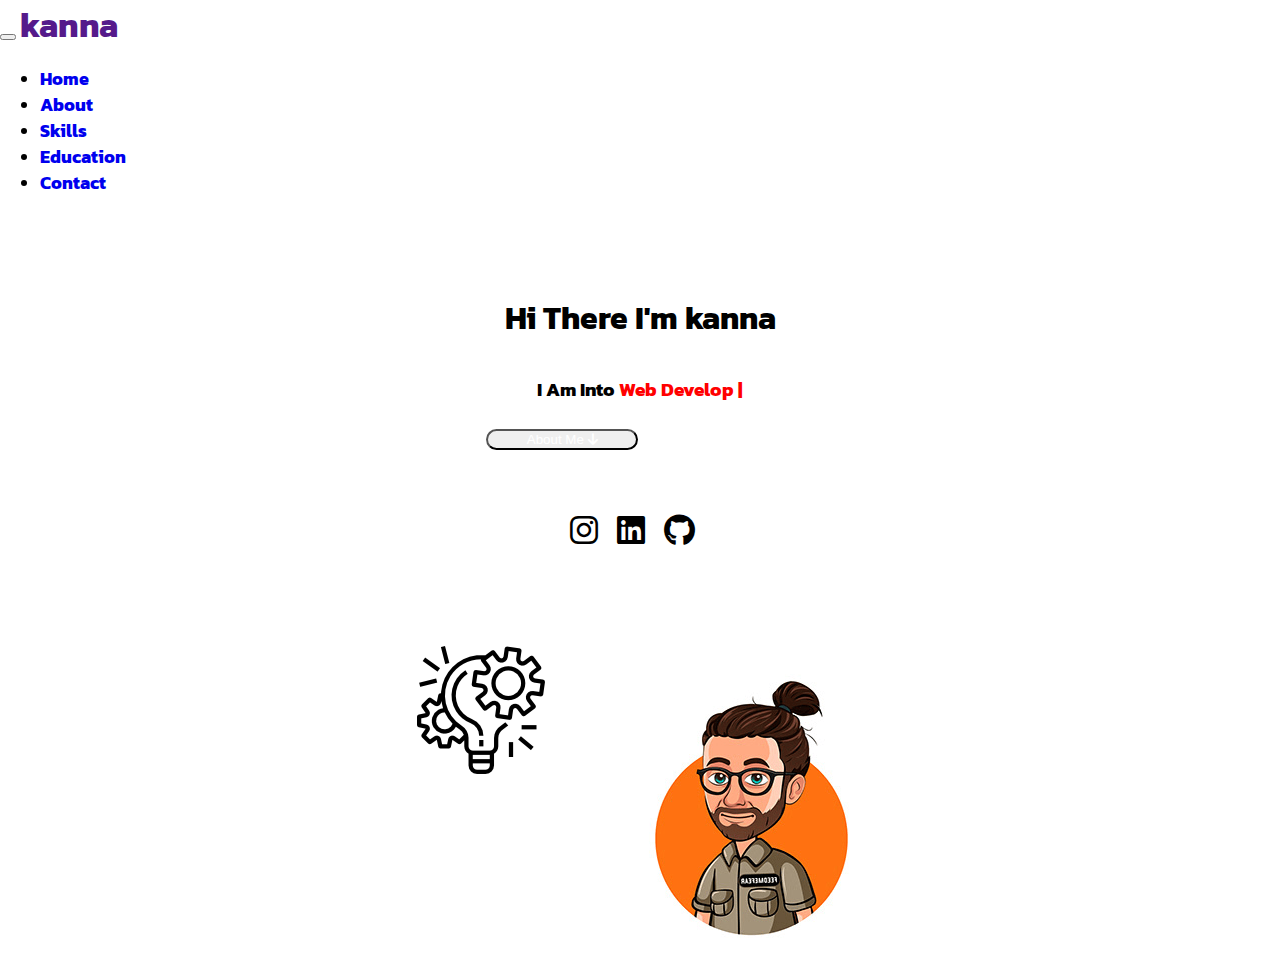
<file: index.html>
<!DOCTYPE html>
<html lang="en">
<head>
    <title>MY Website</title>
    <!-- favicon -->
    <link rel="favicon" href="favicon (1).ico">
    <!-- bootstrap link -->
    <link href="https://cdn.jsdelivr.net/npm/bootstrap@5.0.2/dist/css/bootstrap.min.css" rel="stylesheet" integrity="sha384-EVSTQN3/azprG1Anm3QDgpJLIm9Nao0Yz1ztcQTwFspd3yD65VohhpuuCOmLASjC" crossorigin="anonymous">
    <script src="https://cdn.jsdelivr.net/npm/bootstrap@5.0.2/dist/js/bootstrap.bundle.min.js" integrity="sha384-MrcW6ZMFYlzcLA8Nl+NtUVF0sA7MsXsP1UyJoMp4YLEuNSfAP+JcXn/tWtIaxVXM" crossorigin="anonymous"></script>
    <!-- css -->
    <link rel="stylesheet" href="style.css">
    <!-- fontgoogle -->
    <link rel="preconnect" href="https://fonts.googleapis.com">
    <link rel="preconnect" href="https://fonts.gstatic.com" crossorigin>
    <link href="https://fonts.googleapis.com/css2?family=Kanit&display=swap" rel="stylesheet">
    <!-- font awesome -->
    <link rel="stylesheet" href="https://cdnjs.cloudflare.com/ajax/libs/font-awesome/6.3.0/css/all.min.css">
</head>
<body>
     <section id="navigation">  
        <div class="container">
        <nav class="navbar navbar-expand-lg navbar-light " style="background-color: white;">
            <button class="navbar-toggler" type="button" data-bs-toggle="collapse" data-bs-target="#navbarSupportedContent" aria-controls="navbarSupportedContent" aria-expanded="false" aria-label="Toggle navigation">
            <span class="navbar-toggler-icon"></span>
            </button>
            <a class="navbar-brand ms-auto" href="">kanna</a>
            <div class="collapse navbar-collapse" id="navbarSupportedContent">
            <ul class="navbar-nav ms-auto">
                <li class="nav-item"><a class="nav-link active" href="index.html">Home</a></li>
                <li class="nav-item"><a class="nav-link" href="about.html">About</a></li>
                <li class="nav-item"><a class="nav-link" href="skills.html">Skills</a></li>
                <li class="nav-item"><a class="nav-link" href="education.html">Education</a></li>
                <li class="nav-item"><a class="nav-link" href="contact.html">Contact</a></li>
            </ul>
        </div>       
        </div>    
        </nav>
     </section>

     <!-- content -->
     <section id="content">
        <div class="row">
        <div class="col-lg-6 half">
            <h1>
                Hi There I'm kanna
            </h1>
            <p>I  Am  Into <span>Web Develop |</span></p>
            <button type="button" class="btn-dark about "> <a href="kanna Resume.pdf" download class="link "> About Me      <i class="fa-solid fa-arrow-down"> </i></a></i></button>
            <a href="https://www.instagram.com/kanna_dk/?igshid=ZDdkNTZiNTM%3D"><i class="fa-brands fa-instagram fa-2x app insta color"></i></a>
            <a href="contact.html"><i class="fa-brands fa-linkedin fa-2x app color"></i></a>
            <a href="https://github.com/"><i class="fa-brands fa-github fa-2x app color"></i></a>
        </div>
        <div class="col-lg-6">
            <img src="project-management.png" class="idea-img" alt="">
            <img src="kanna.png" alt="" id="my-img">
        </div>
        </div>
     </section>
</body>
</html>
</file>
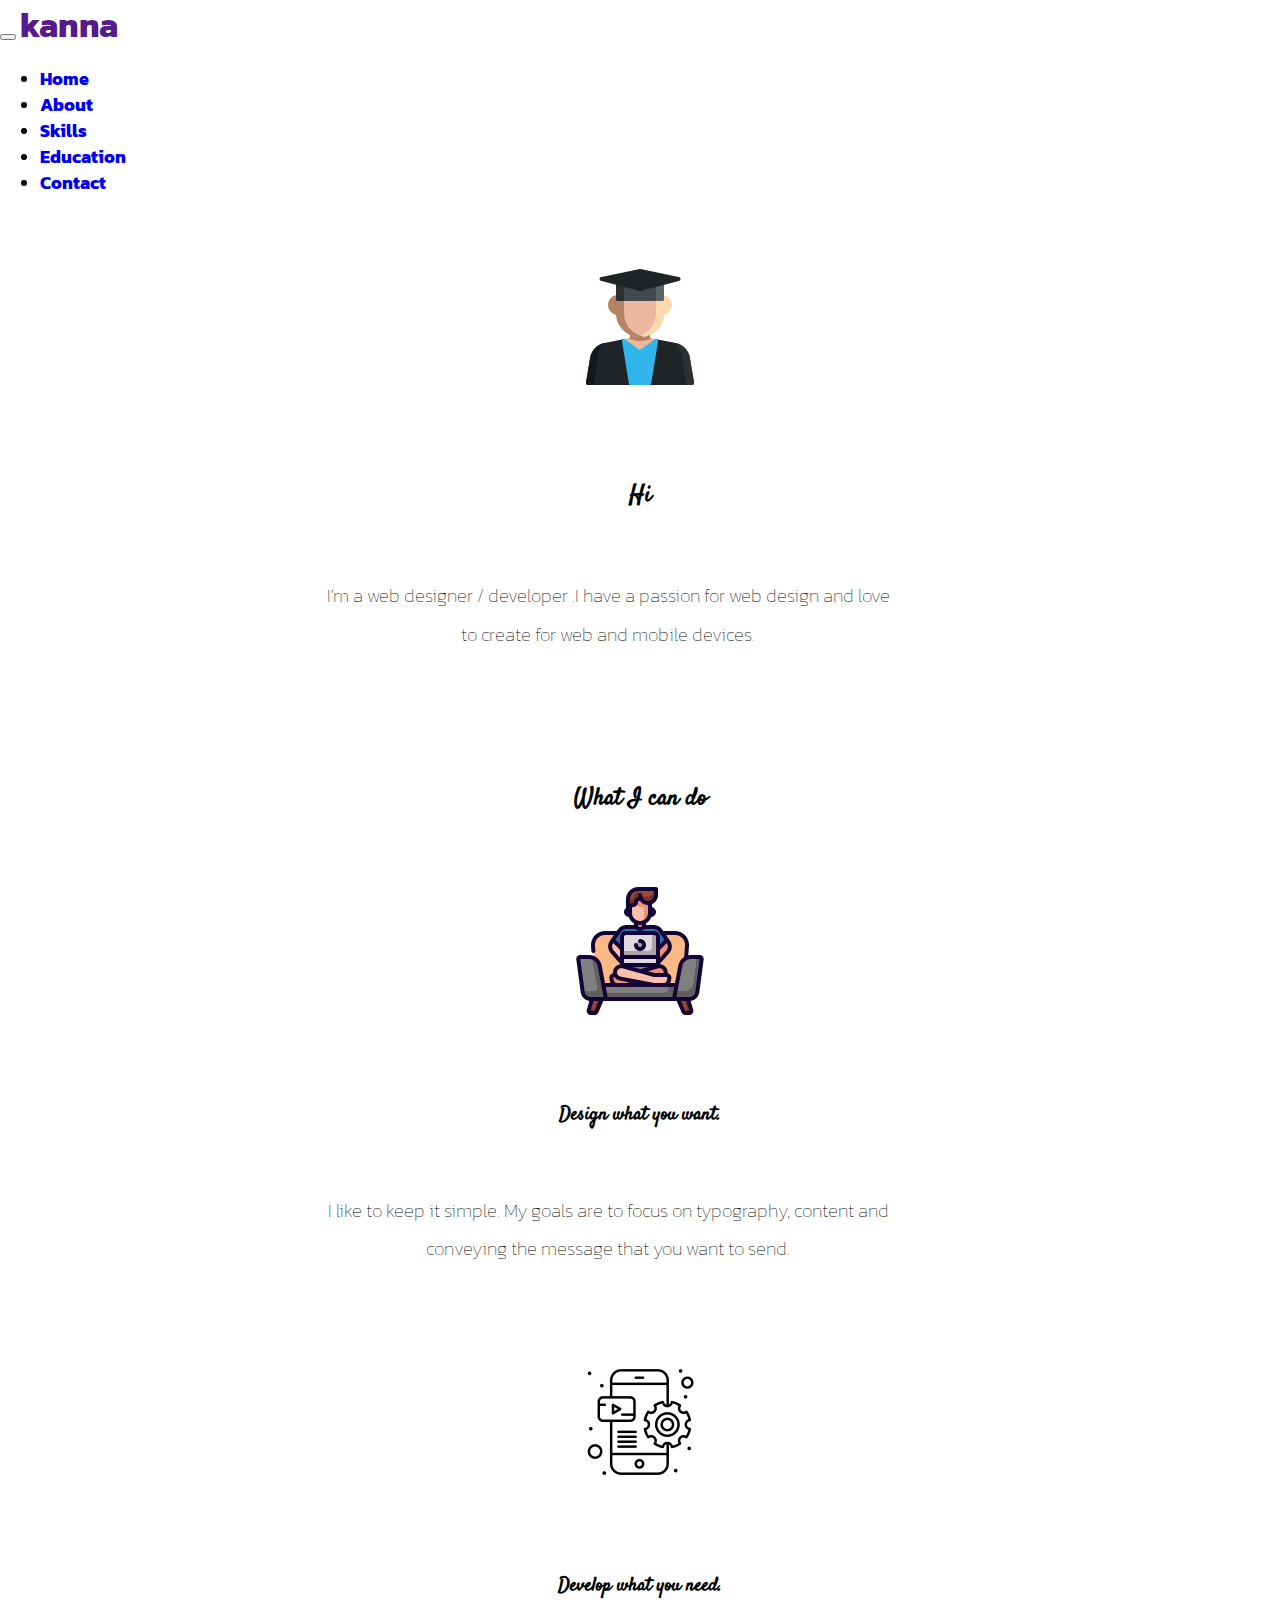
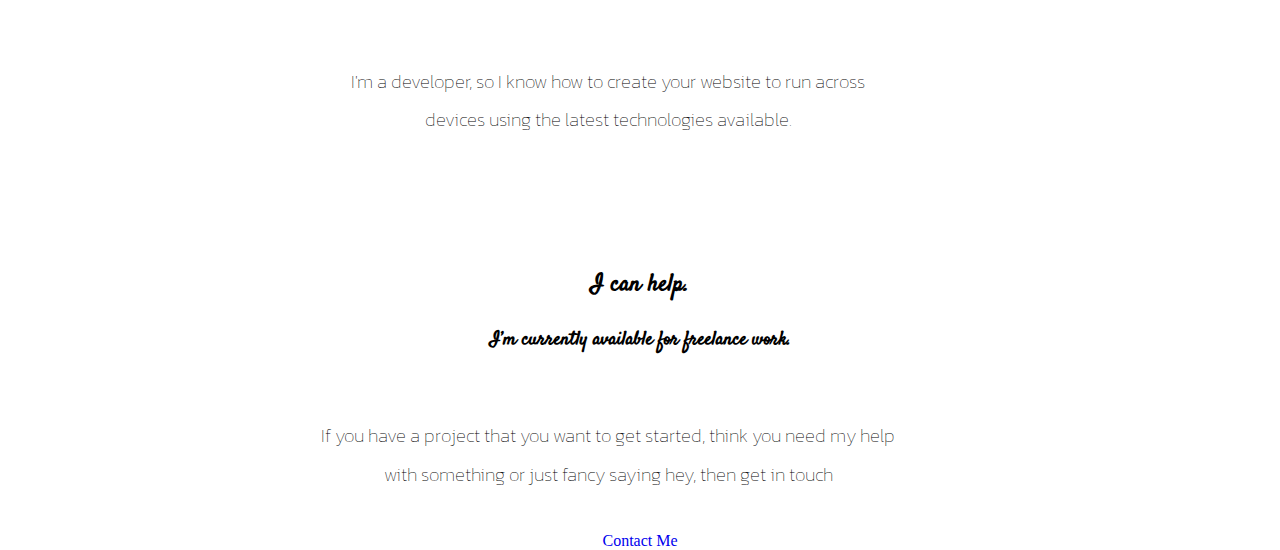
<file: about.html>
<!DOCTYPE html>
<html lang="en">
<head>
    <title>MY Website</title>
    <!-- favicon -->
    <link rel="favicon" href="favicon (1).ico">
    <!-- bootstrap link -->
    <link href="https://cdn.jsdelivr.net/npm/bootstrap@5.0.2/dist/css/bootstrap.min.css" rel="stylesheet" integrity="sha384-EVSTQN3/azprG1Anm3QDgpJLIm9Nao0Yz1ztcQTwFspd3yD65VohhpuuCOmLASjC" crossorigin="anonymous">
    <script src="https://cdn.jsdelivr.net/npm/bootstrap@5.0.2/dist/js/bootstrap.bundle.min.js" integrity="sha384-MrcW6ZMFYlzcLA8Nl+NtUVF0sA7MsXsP1UyJoMp4YLEuNSfAP+JcXn/tWtIaxVXM" crossorigin="anonymous"></script>
    <!-- css -->
    <link rel="stylesheet" href="style.css">
    <!-- fontgoogle -->
     <link rel="preconnect" href="https://fonts.googleapis.com">
    <link rel="preconnect" href="https://fonts.gstatic.com" crossorigin>
    <link href="https://fonts.googleapis.com/css2?family=Satisfy&display=swap" rel="stylesheet">

    <link rel="preconnect" href="https://fonts.googleapis.com">
    <link rel="preconnect" href="https://fonts.gstatic.com" crossorigin>
    <link href="https://fonts.googleapis.com/css2?family=Kanit&display=swap" rel="stylesheet">
    <!-- font awesome -->
    <link rel="stylesheet" href="https://cdnjs.cloudflare.com/ajax/libs/font-awesome/6.3.0/css/all.min.css">
</head>
<body>
    <section id="navigation">  
        <div class="container">
        <nav class="navbar navbar-expand-lg navbar-light " style="background-color: white;">
            <button class="navbar-toggler" type="button" data-bs-toggle="collapse" data-bs-target="#navbarSupportedContent" aria-controls="navbarSupportedContent" aria-expanded="false" aria-label="Toggle navigation">
            <span class="navbar-toggler-icon"></span>
            </button>
            <a class="navbar-brand ms-auto" href="">kanna</a>
            <div class="collapse navbar-collapse" id="navbarSupportedContent">
            <ul class="navbar-nav ms-auto">
                <li class="nav-item"><a class="nav-link active" href="index.html">Home</a></li>
                <li class="nav-item"><a class="nav-link" href="about.html">About</a></li>
                <li class="nav-item"><a class="nav-link" href="skills.html">Skills</a></li>
                <li class="nav-item"><a class="nav-link" href="education.html">Education</a></li>
                <li class="nav-item"><a class="nav-link" href="contact.html">Contact</a></li>
            </ul>
        </div>       
        </div>    
        </nav>
     </section>

      <section id="about-part">

     <div class="">
        <img src="male-student.png" alt="" class="about-img ">
        <h2 class="about-head">Hi</h2>
        <p class="about-para about-kanna"> I'm a web designer / developer .I have a passion for web design and love to create for web and mobile devices.</p>
    </div> 
    <hr>
    <p><h2 class="about-head">What I can do</h2></p>
    <div>
        
    <div class="">
        <img src="working-at-home (1).png" alt="" class="about-img about-img-img">
        <h3 class="about-head">Design what you want.</h3>
        <p class="about-para about-kanna">I like to keep it simple. My goals are to focus on typography, content and conveying the message that you want to send.</p>
    </div>


    <div class="">
        <img src="mobile-app.png" alt="" class="about-img about-img-img">
        <h3 class="about-head">Develop what you need.</h3>
        <p class="about-para about-kanna">I'm a developer, so I know how to create your website to run across devices using the latest technologies available.</p>
    </div>
    <hr>
    <div class="">
        <h2 class="about-head">I can help.</h2>
        <h3 class="about-para-para about-head">I’m currently available for freelance work.
        </h3>
        <p class="about-para about-kanna">If you have a project that you want to get started, think you need my help with something or just fancy saying hey, then get in touch</p>
        <a class="btn btn-outline-dark about-button" href="contact.html" >Contact Me</a>
    </div>

    </section>
    
</body>
</html>
</file>
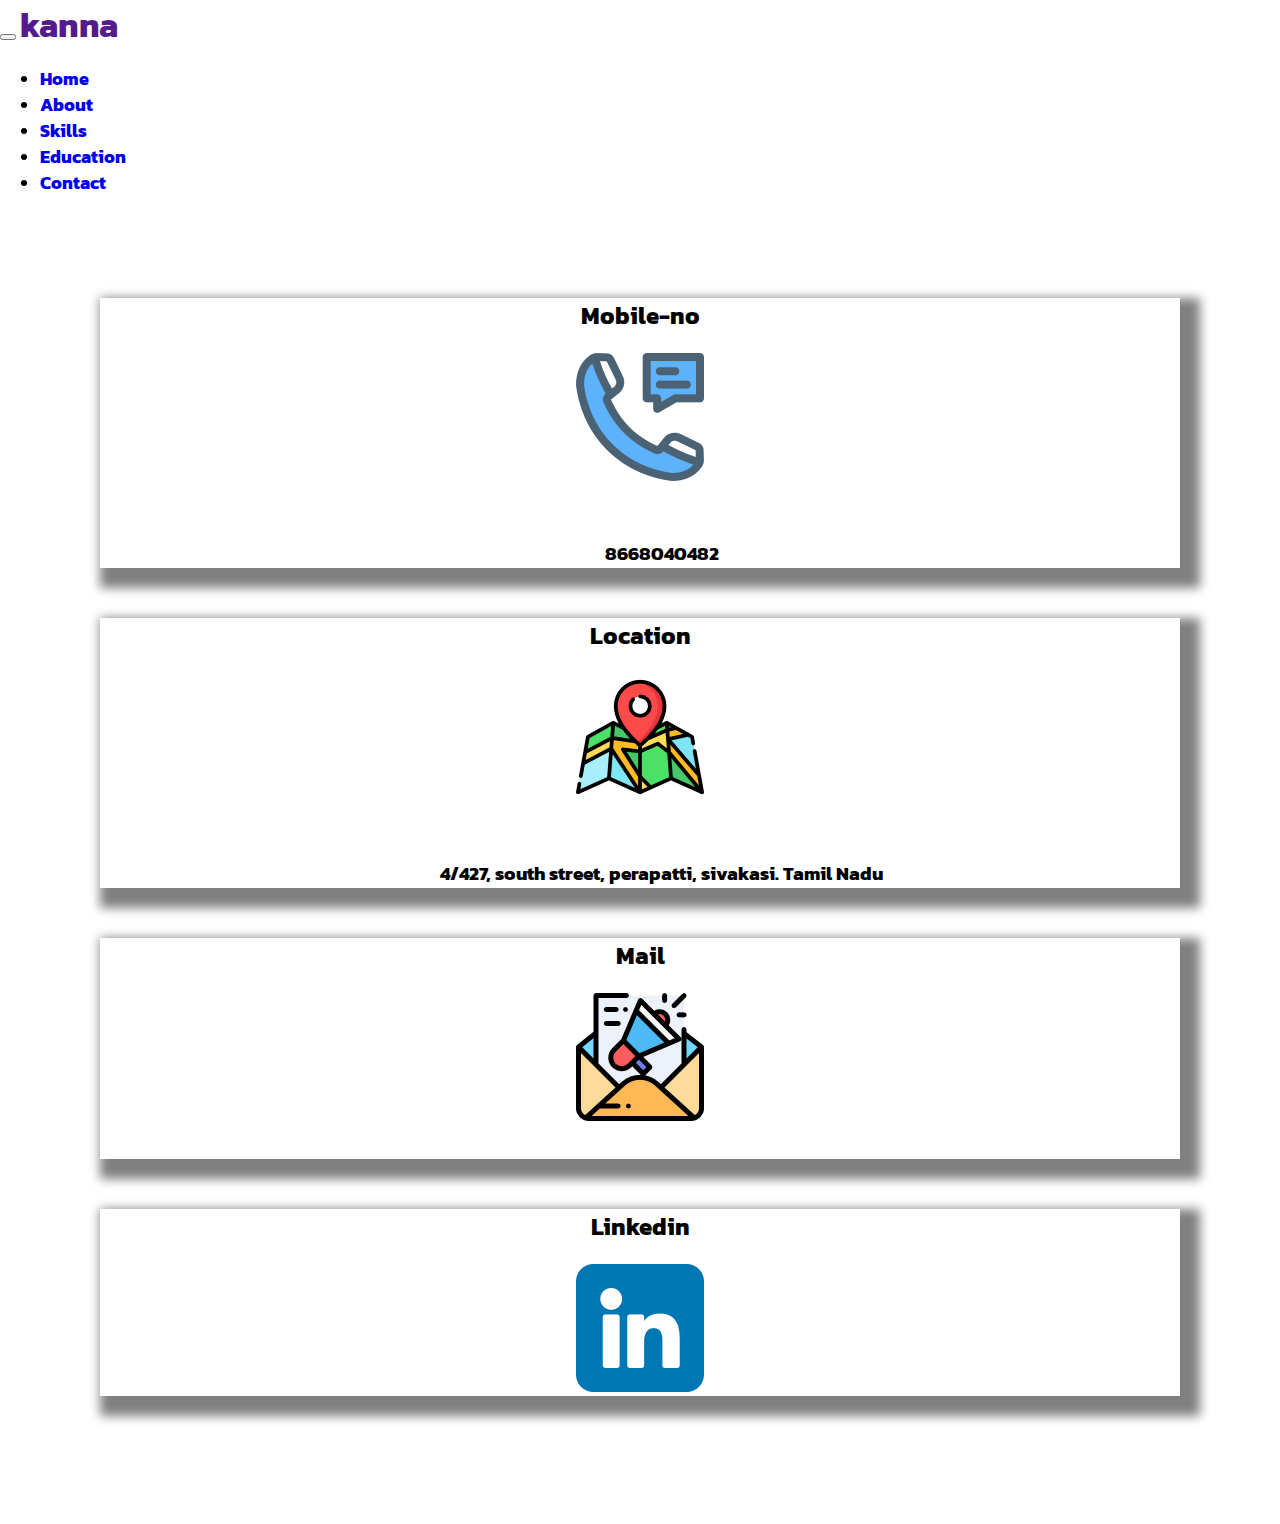
<file: contact.html>
<!DOCTYPE html>
<html lang="en">
<head>
    <title>MY Website</title>
    <!-- favicon -->
    <link rel="favicon" href="favicon (1).ico">
    <!-- bootstrap link -->
    <link href="https://cdn.jsdelivr.net/npm/bootstrap@5.0.2/dist/css/bootstrap.min.css" rel="stylesheet" integrity="sha384-EVSTQN3/azprG1Anm3QDgpJLIm9Nao0Yz1ztcQTwFspd3yD65VohhpuuCOmLASjC" crossorigin="anonymous">
    <script src="https://cdn.jsdelivr.net/npm/bootstrap@5.0.2/dist/js/bootstrap.bundle.min.js" integrity="sha384-MrcW6ZMFYlzcLA8Nl+NtUVF0sA7MsXsP1UyJoMp4YLEuNSfAP+JcXn/tWtIaxVXM" crossorigin="anonymous"></script>
    <!-- css -->
    <link rel="stylesheet" href="style.css">
    <!-- fontgoogle -->
    <link rel="preconnect" href="https://fonts.googleapis.com">
    <link rel="preconnect" href="https://fonts.gstatic.com" crossorigin>
    <link href="https://fonts.googleapis.com/css2?family=Kanit&display=swap" rel="stylesheet">
    <!-- font awesome -->
    <link rel="stylesheet" href="https://cdnjs.cloudflare.com/ajax/libs/font-awesome/6.3.0/css/all.min.css">
</head>
<body>
    <section id="navigation">  
        <div class="container">
        <nav class="navbar navbar-expand-lg navbar-light " style="background-color: white;">
            <button class="navbar-toggler" type="button" data-bs-toggle="collapse" data-bs-target="#navbarSupportedContent" aria-controls="navbarSupportedContent" aria-expanded="false" aria-label="Toggle navigation">
            <span class="navbar-toggler-icon"></span>
            </button>
            <a class="navbar-brand ms-auto" href="">kanna</a>
            <div class="collapse navbar-collapse" id="navbarSupportedContent">
            <ul class="navbar-nav ms-auto">
                <li class="nav-item"><a class="nav-link active" href="index.html">Home</a></li>
                <li class="nav-item"><a class="nav-link" href="about.html">About</a></li>
                <li class="nav-item"><a class="nav-link" href="skills.html">Skills</a></li>
                <li class="nav-item"><a class="nav-link" href="education.html">Education</a></li>
                <li class="nav-item"><a class="nav-link" href="contact.html">Contact</a></li>
            </ul>
        </div>       
        </div>    
        </nav>
     </section>


     <section class="education-margin contact-margin">
        <div class="row contact-card">
        <div class="col-lg-6 css-img">
            <div class="card card-phone">
            <h2 class=" edu-head">Mobile-no</h2>
            <div class="card-body">
            <img src="phone-message (1).png" alt="">
            <p class="para p-margin">8668040482</p>
            </div>
            </div>
        </div>
        <div class="col-lg-6">
         <div class="card loc-card">  
        <h2 class=" edu-head">Location</h2>
        <div class="card-body"> 
        <img src="map.png" alt="">
        <p class="para ">4/427, south street,
            perapatti, sivakasi.
            Tamil Nadu
            </p>
        </div>
         </div>    
        </div>
        <div class="col-lg-6 css-img">
            <div class="card mail-card">      
            <h2 class="edu-head">Mail</h2>
            <div class="card-body">
            <a href="mailto:sec20cb048@sairamtap.edu.in" class="mail-margin"><img src="email.png" alt="" class="mail-img"></a>
            </div>
        </div>    
        </div>

        <div class="col-lg-6">
         <div class="card linkedin-card"> 
         <div class="card-body">
        <h2 class=" edu-head">Linkedin</h2>
        <div class="card-body">
        <a href="https://www.linkedin.com/in/dhamothara
        Kkannan-m-m-aa8 ba6213" target="_blank" > <img src="linkedin.png" alt=""></a>
         </div>
         </div>
        </div>
        </div>
     </section>
    
</body>
</html>
</file>
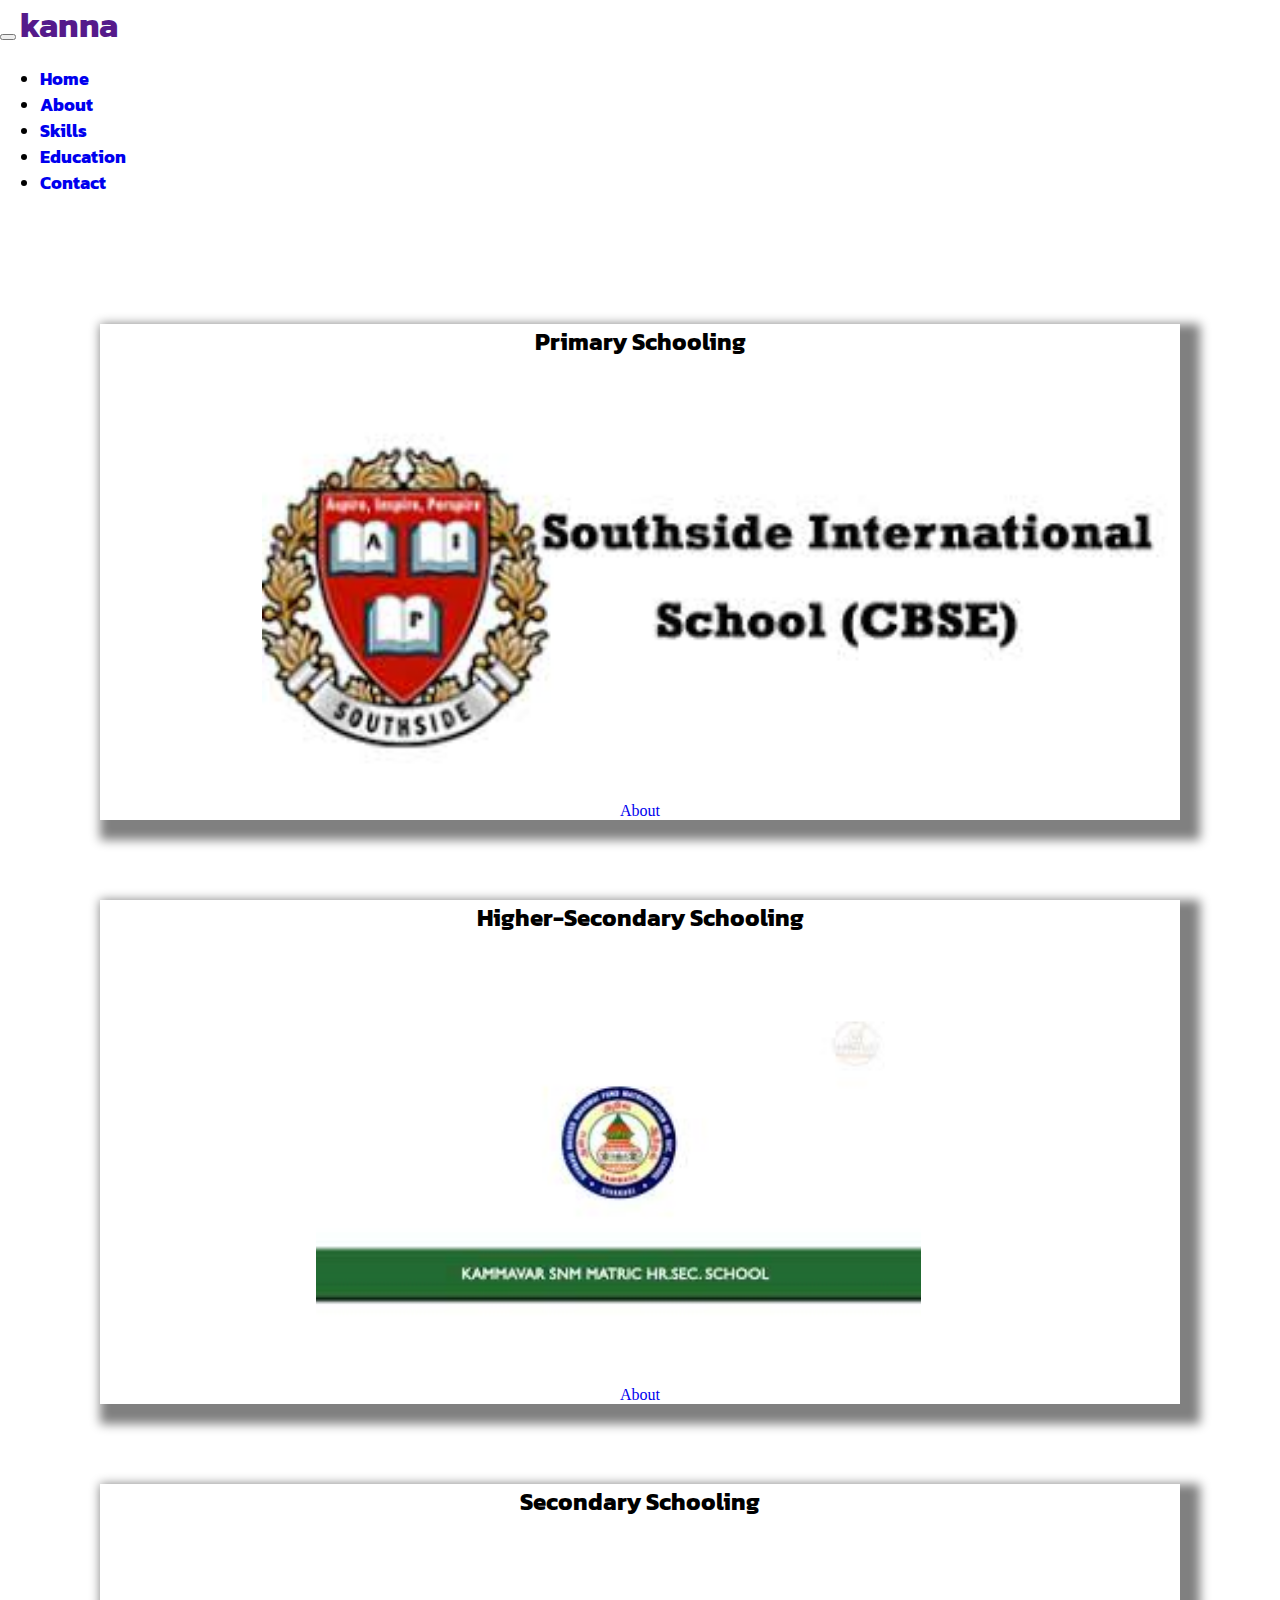
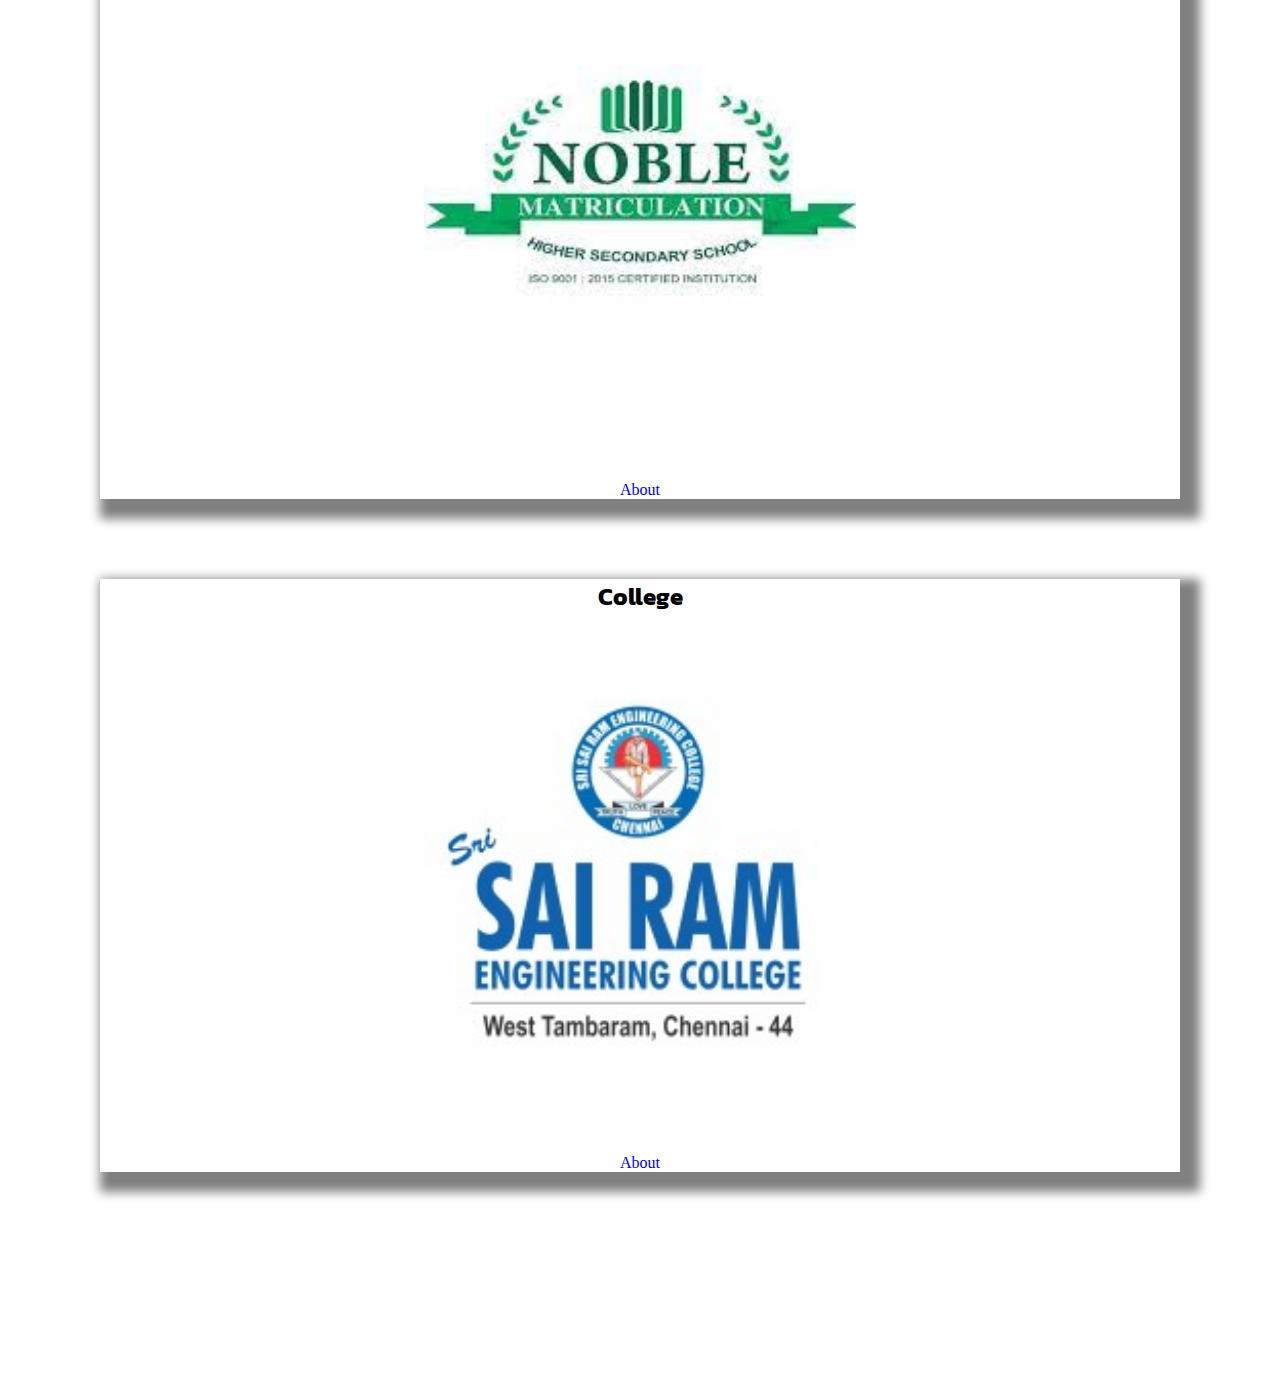
<file: education.html>
<!DOCTYPE html>
<html lang="en">
<head>
    <title>MY Website</title>
    <!-- favicon -->
    <link rel="favicon" href="favicon (1).ico">
    <!-- bootstrap link -->
    <link href="https://cdn.jsdelivr.net/npm/bootstrap@5.0.2/dist/css/bootstrap.min.css" rel="stylesheet" integrity="sha384-EVSTQN3/azprG1Anm3QDgpJLIm9Nao0Yz1ztcQTwFspd3yD65VohhpuuCOmLASjC" crossorigin="anonymous">
    <script src="https://cdn.jsdelivr.net/npm/bootstrap@5.0.2/dist/js/bootstrap.bundle.min.js" integrity="sha384-MrcW6ZMFYlzcLA8Nl+NtUVF0sA7MsXsP1UyJoMp4YLEuNSfAP+JcXn/tWtIaxVXM" crossorigin="anonymous"></script>
    <!-- css -->
    <link rel="stylesheet" href="style.css">
    <!-- fontgoogle -->
    <link rel="preconnect" href="https://fonts.googleapis.com">
    <link rel="preconnect" href="https://fonts.gstatic.com" crossorigin>
    <link href="https://fonts.googleapis.com/css2?family=Kanit&display=swap" rel="stylesheet">
    <!-- font awesome -->
    <link rel="stylesheet" href="https://cdnjs.cloudflare.com/ajax/libs/font-awesome/6.3.0/css/all.min.css">
</head>
<body>
    <section id="navigation">  
        <div class="container">
        <nav class="navbar navbar-expand-lg navbar-light " style="background-color: white;">
            <button class="navbar-toggler" type="button" data-bs-toggle="collapse" data-bs-target="#navbarSupportedContent" aria-controls="navbarSupportedContent" aria-expanded="false" aria-label="Toggle navigation">
            <span class="navbar-toggler-icon"></span>
            </button>
            <a class="navbar-brand ms-auto" href="">kanna</a>
            <div class="collapse navbar-collapse" id="navbarSupportedContent">
            <ul class="navbar-nav ms-auto">
                <li class="nav-item"><a class="nav-link active" href="index.html">Home</a></li>
                <li class="nav-item"><a class="nav-link" href="about.html">About</a></li>
                <li class="nav-item"><a class="nav-link" href="skills.html">Skills</a></li>
                <li class="nav-item"><a class="nav-link" href="education.html">Education</a></li>
                <li class="nav-item"><a class="nav-link" href="contact.html">Contact</a></li>
            </ul>
        </div>       
        </div>    
        </nav>
     </section>

     <section class="education">

    <div class="education-margin">    
        <div class="row ">
        <div class="col-lg-6 yes">
         <div class="card right pri">   
            <h2 class="edu-head">Primary Schooling</h2>
            <div class="card-body">
                <img class="edu-img" src="South-side.jpg" alt="">
                <a href="https://southside.edu.in/about" class="btn btn-outline-dark btn-lg b" target="_blank">About</a>
            </div>
         </div>    
        </div>

           <div class="col-lg-6 yes">
            <div class="card ">   
               <h2 class="edu-head">Higher-Secondary Schooling</h2>
               <div class="card-body">
                   <img class="snm-img" src="SNM-logo.jpg" alt="">
                   <a href="https://kammavarsnmmatric.com/" class="btn btn-outline-dark btn-lg" target="_blank">About</a>
               </div>
            </div>    
           </div>

           <div class="col-lg-6 yes">
            <div class="card right pri">   
               <h2 class="edu-head">Secondary Schooling</h2>
               <div class="card-body">
                   <img class=" nob-img noble" src="NOBLE-logo.jpg" alt="">
                   <a href=" http://noblematric.in/" class="btn btn-outline-dark btn-lg" target="_blank">About</a>
               </div>
            </div>    
           </div>

           <div class="col-lg-6 yes">
            <div class="card">   
               <h2 class="edu-head">College</h2>
               <div class="card-body">
                   <img class=" nob-img sairam" src="sairam.jpg" alt="">
                   <a href="https://sairam.edu.in/" class="btn btn-outline-dark btn-lg" target="_blank">About</a>
               </div>
            </div>    
           </div>
        </div>

    </div>    
     </section>
    
</body>
</html>
</file>
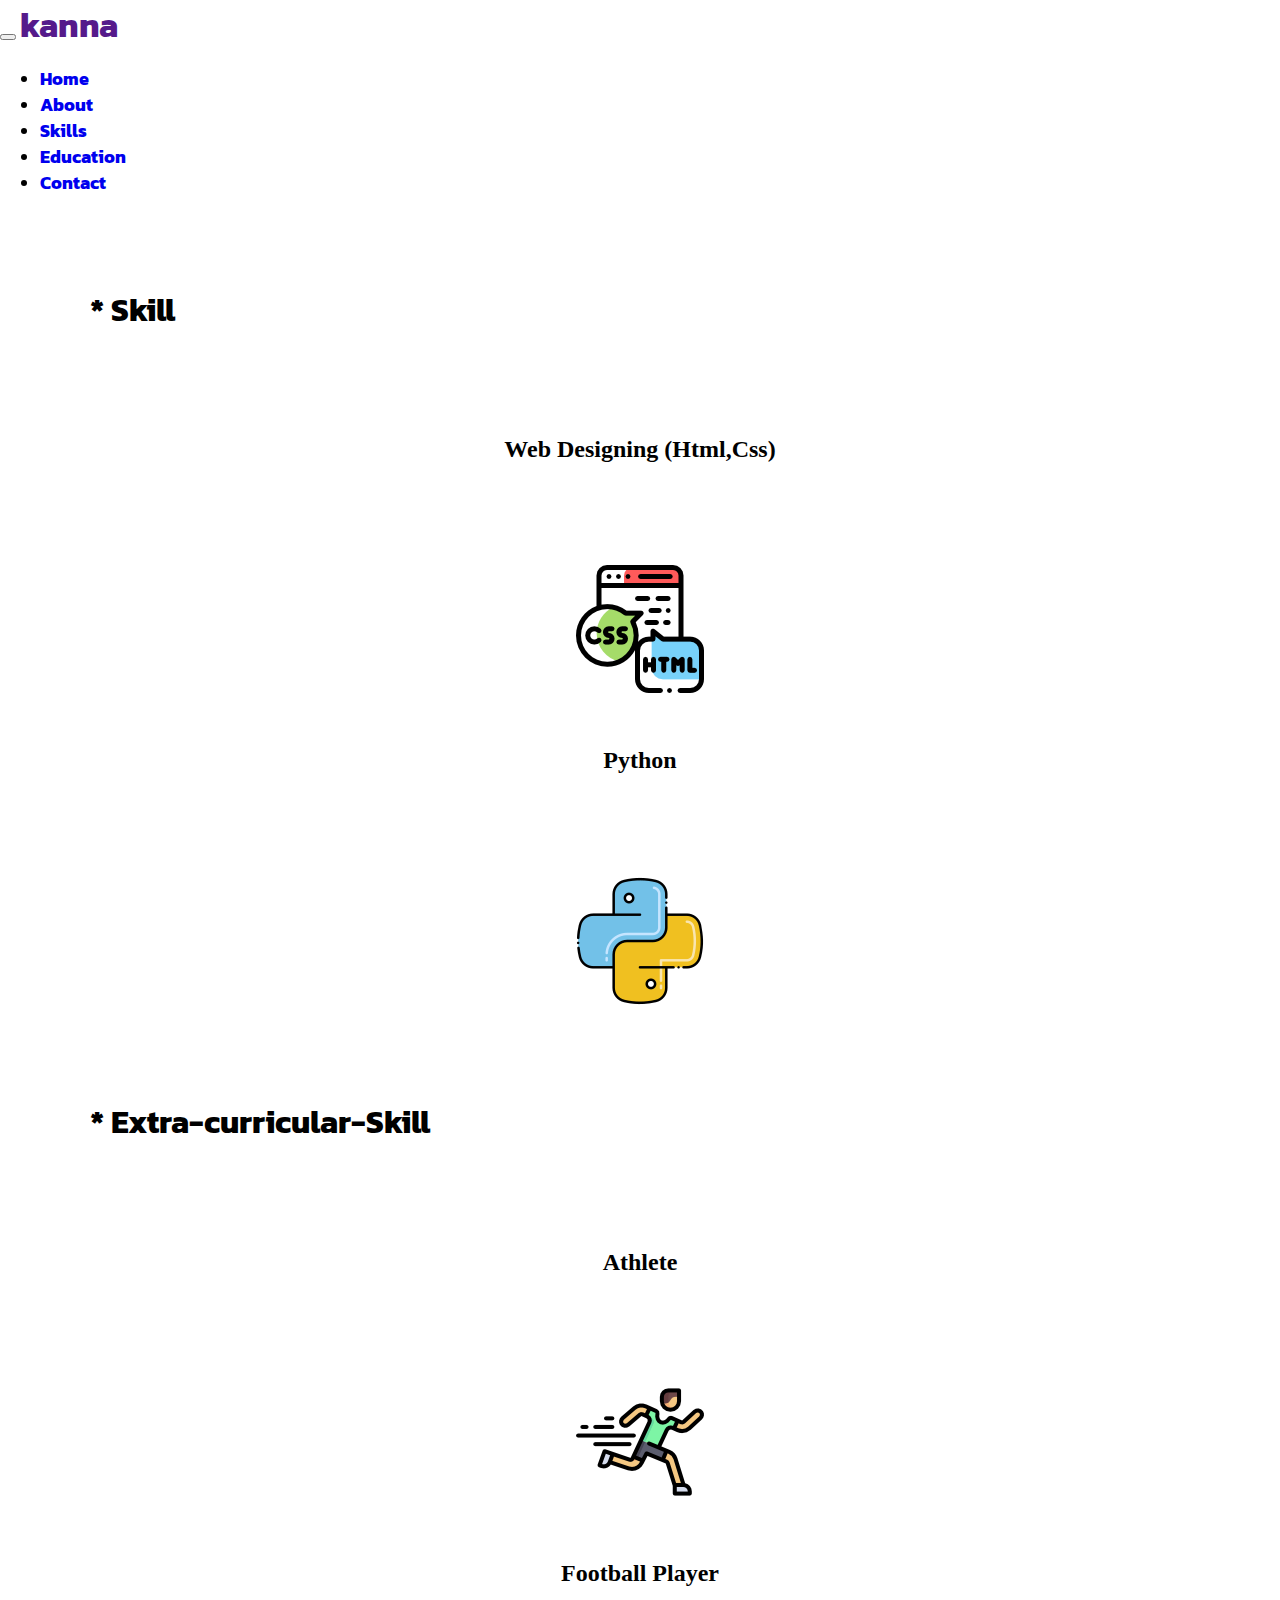
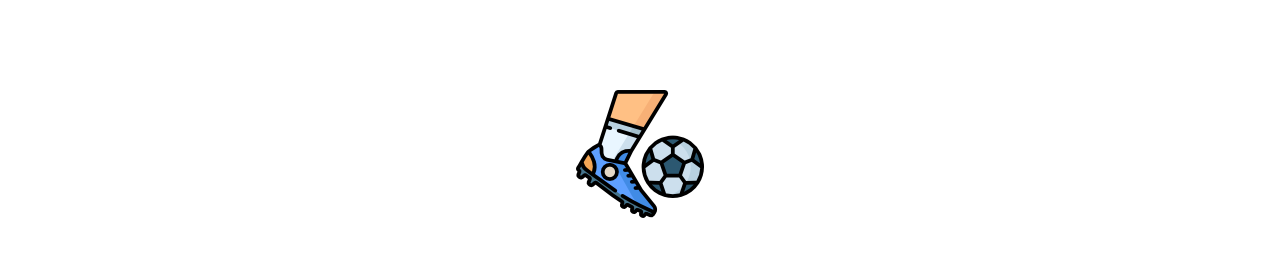
<file: skills.html>
<!DOCTYPE html>
<html lang="en">
<head>
    <title>MY Website</title>
    <!-- favicon -->
    <link rel="favicon" href="favicon (1).ico">
    <!-- bootstrap link -->
    <link href="https://cdn.jsdelivr.net/npm/bootstrap@5.0.2/dist/css/bootstrap.min.css" rel="stylesheet" integrity="sha384-EVSTQN3/azprG1Anm3QDgpJLIm9Nao0Yz1ztcQTwFspd3yD65VohhpuuCOmLASjC" crossorigin="anonymous">
    <script src="https://cdn.jsdelivr.net/npm/bootstrap@5.0.2/dist/js/bootstrap.bundle.min.js" integrity="sha384-MrcW6ZMFYlzcLA8Nl+NtUVF0sA7MsXsP1UyJoMp4YLEuNSfAP+JcXn/tWtIaxVXM" crossorigin="anonymous"></script>
    <!-- css -->
    <link rel="stylesheet" href="style.css">
    <!-- fontgoogle -->
    <link rel="preconnect" href="https://fonts.googleapis.com">
    <link rel="preconnect" href="https://fonts.gstatic.com" crossorigin>
    <link href="https://fonts.googleapis.com/css2?family=Kanit&display=swap" rel="stylesheet">
    <!-- font awesome -->
    <link rel="stylesheet" href="https://cdnjs.cloudflare.com/ajax/libs/font-awesome/6.3.0/css/all.min.css">
</head>
<body>
    <section id="navigation">  
        <div class="container">
        <nav class="navbar navbar-expand-lg navbar-light " style="background-color: white;">
            <button class="navbar-toggler" type="button" data-bs-toggle="collapse" data-bs-target="#navbarSupportedContent" aria-controls="navbarSupportedContent" aria-expanded="false" aria-label="Toggle navigation">
            <span class="navbar-toggler-icon"></span>
            </button>
            <a class="navbar-brand ms-auto" href="">kanna</a>
            <div class="collapse navbar-collapse" id="navbarSupportedContent">
            <ul class="navbar-nav ms-auto">
                <li class="nav-item"><a class="nav-link active" href="index.html">Home</a></li>
                <li class="nav-item"><a class="nav-link" href="about.html">About</a></li>
                <li class="nav-item"><a class="nav-link" href="skills.html">Skills</a></li>
                <li class="nav-item"><a class="nav-link" href="education.html">Education</a></li>
                <li class="nav-item"><a class="nav-link" href="contact.html">Contact</a></li>
            </ul>
        </div>       
        </div>    
        </nav>
     </section>

     <!-- skill -->
     <h1 class="skill-main">* Skill</h1>

     <section class="second-skill">
        <div class="row">
        <div class="col-lg-6 css-img web">
            <h2 class="css-head">Web Designing (Html,Css)</h2>
            <img src="browser.png" alt="">
        </div>
        <div class="col-lg-6">
        <h2 class="css-head">Python</h2>
        <img src="python.png" alt="">
        </div>
        </div>
     </section>

     <h1 class="skill-main">* Extra-curricular-Skill</h1>
        <section class="second-skill">
            <div class="row">
                <div class="col-lg-6 css-img web">
                    <h2 class="css-head">Athlete</h2>
                    <img src="runner.png" alt="">
                </div>
                <div class="col-lg-6 web">
                <h2 class="css-head">Football Player</h2>
                <img src="soccer-player.png" alt="">
                </div>
                </div>

        </section>
</body>
</html>
</file>
<file: style.css>
body{
    margin: 0;
}
.nav-item{
    margin-right: 15px;
    font-weight: bold;
    font-family: 'Kanit', sans-serif;
    font-size: 1.1rem;
}
.navbar-brand{
    font-weight: bold;
    font-family: 'Kanit', sans-serif;
    font-size: 2.1rem;
}
.color{
    color: black;
}
.link{
    color:white;
}

/* section 2 */
#content{
    text-align: center;
    margin-top: 7%;
}
.half{
    margin-top: 6%;
    line-height: 2;
}
.about{
    border-radius:1.2em;
    padding-right: 3%;
    padding-left: 3%;
    display: block;
    margin-left: 38%;
    margin-bottom: 5%;
}
a{
    text-decoration: none;
}
.app{
    margin-right: 15px;
    margin-bottom: 100px;
}
.app:hover{
    color:#19A7CE;
}
h1{
    font-family:'Kanit', sans-serif ;
    font-weight: bolder;
}
p{
    font-family: 'Kanit', sans-serif;
    font-weight: bold;
    font-size: 1.2rem;
}
span{
    color: red;
}
.idea-img{
    margin-bottom: 15%;
    margin-left: 7%;
}

/* education page */
.education{
    text-align: center;
    margin-top: 10%;
}
.edu-img{
    display: block;
    margin:5%  15% 2%;
    width:84%;
}
.nob-img{
    margin:5% 30% 7%;
    display: block;
}
.yes{
    margin-bottom: 80px;
}
.snm-img{
    display: block;
    margin:5%  20% 5%;
    width:56%
}

.edu-head{
    margin-top: 40px;
    font-weight: bolder;
    font-family: 'Kanit', sans-serif;
}
.card{
   box-shadow: 10px 10px 10px 10px gray; 
}
.noble{
    width: 40%;
}
.right{
    margin-right: 20px;
}
.b{
    margin-top: 15px;
}
.education-margin{
    padding:0 100px 10%;
}
.sairam{
    width: 38%;
}
.pri{
    width: 100%;
}


/* skill page */

.contact-margin{
    text-align: center;
    margin-top: 8%;
}

.css-head{
    margin-bottom: 8%;
}
.skill-main{
    margin-left: 7%;
    margin-top: 7%;
}
.second-skill{
    text-align: center;
    margin-top: 8%;
}
.para{
    margin-top: 5%;
    margin-left: 27%;
    width: 50%;
}
.p-margin{
    margin-bottom: 50px;
}
.web{
    margin-bottom: 50px;
}

/* contact */

.card-phone{
    width: 100%;
    margin-top: 50px;
}
.mail-card{
    width: 100%;
    margin-top: 50px;

}
.mail-img{
    margin-bottom: 34px;
}
.linkedin-card{
    margin-top: 50px;
}
.loc-card{
    margin-top: 50px;
}


/* about */



#about-part{
    text-align: center;
}
.about-para{
    width: 45%;
    margin-left: 25%;
    margin-top: 5%;
    margin-bottom: 3%;
    line-height: 2;
}


hr{
    border-style: hidden;
    margin-top: 5%;
    margin-bottom: 5%;
    /* border-top-style:dotted;
    width: 6%;
    margin-left: 46%;
    border-color:red;
    border-width:15px; */
}
.about-img{
    margin: 4% 0 5%;
}
.about-para-para{
    width: 60%;
    margin-left: 20%;
    margin-top: 2%;
    
}
.about-kanna{
    font-family: 'Kanit', sans-serif;
    font-weight: lighter;
}

.about-head{
    font-family: 'Satisfy', cursive;
    font-weight: bold;
}
.about-button{
    margin-bottom: 5%;
    margin-top: 3%;
}
</file>
